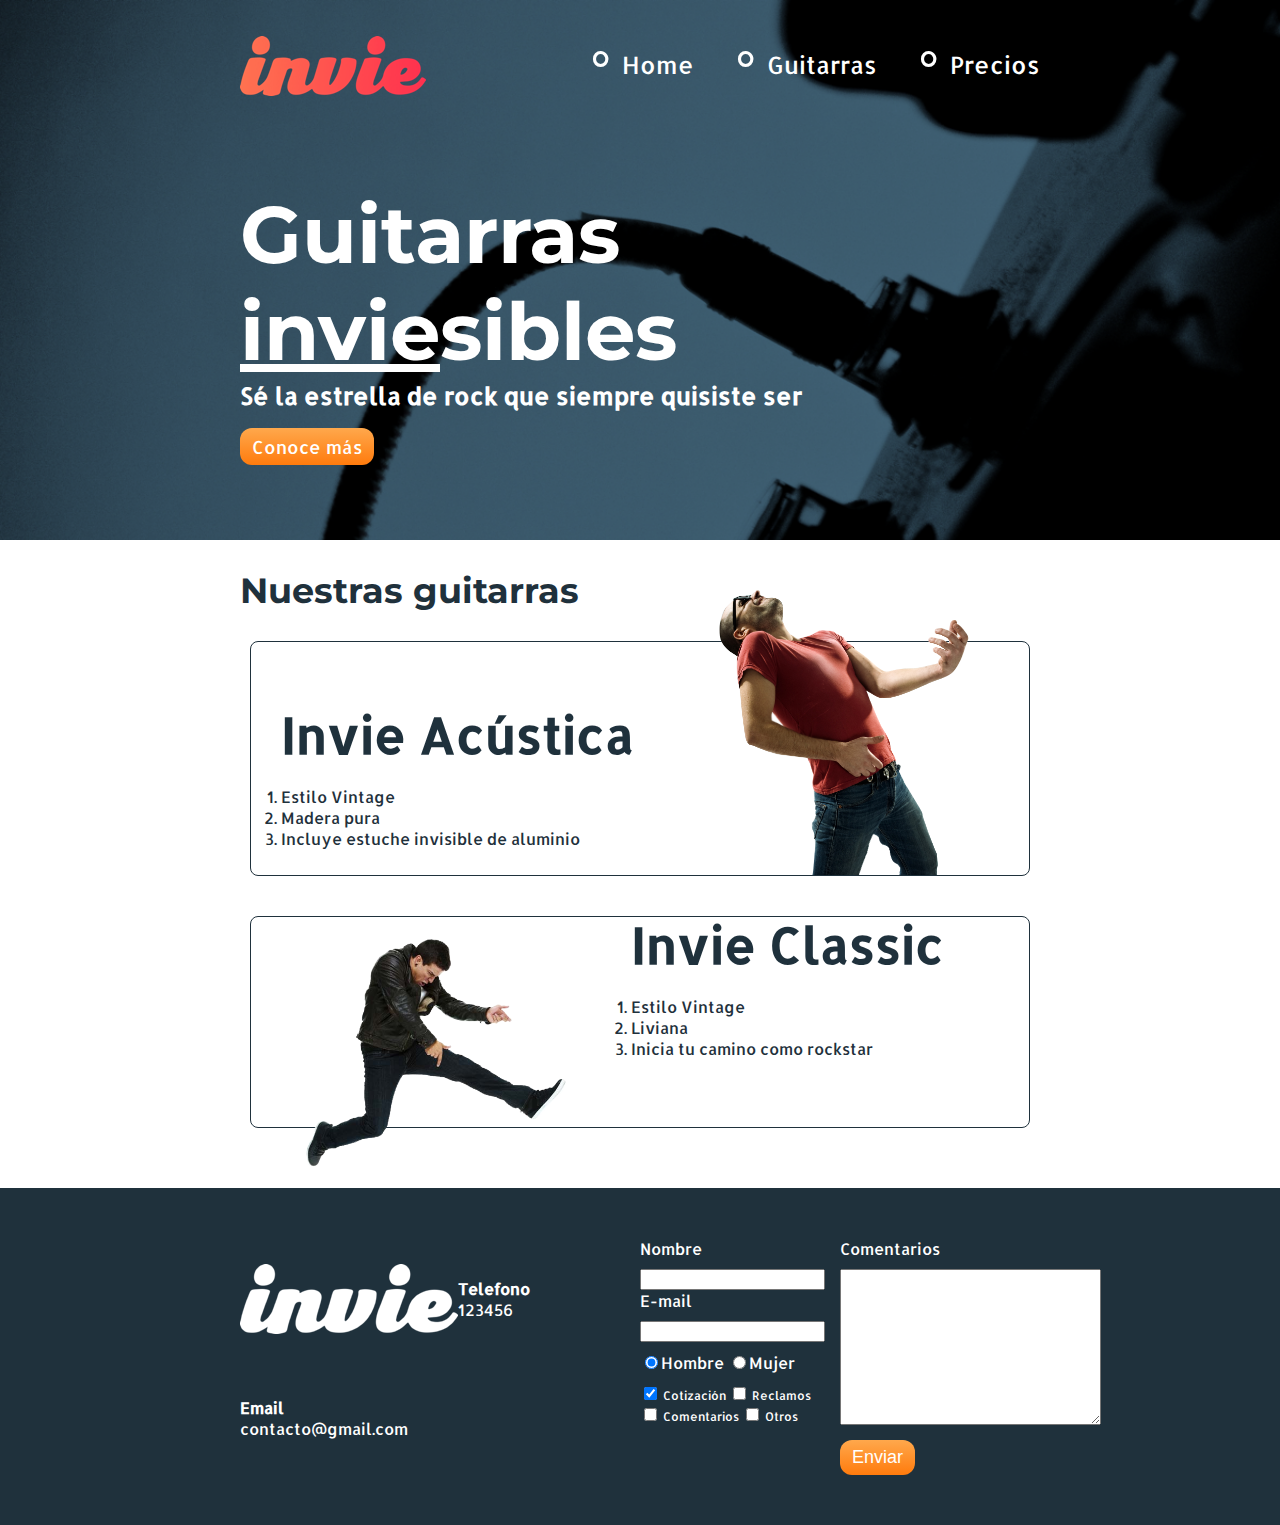
<file: index.html>
<!DOCTYPE html>
<html lang="es">
<head>
    <meta charset="UTF-8">
    <title>Invie - Tus mejores guitarras inviesibles !!!</title>
    <link rel="stylesheet" href="css/invie.css"><!--Referencia el estilo que esta en un archivo externo-->
    <link href="https://fonts.googleapis.com/css?family=Allerta|Montserrat" rel="stylesheet">
    <!--Agregar el estilo dentro de header->style
    <style>-->
    <!--body{-->
    <!--background: blue;-->
    <!--}-->
    <!--</style>-->
</head>
<body>
<!-- Agregar los estilos dentro del tag-->
<!--<header id="header" style="background: blue">-->
<section id="portada" class="portada background"><!-- portada-->
    <header id="header" class="header contenedor"><!-- header -->
        <figure class="logotipo"><!-- logotipo -->
            <img src="./images/invie.png" width="186" height="60" alt="Invie logotipo">
        </figure>
        <nav class="menu"><!--menu-->
            <ul><!--Unordered list-->
                <li>
                    <a href="index.html">Home</a>
                </li>
                <li>
                    <a href="#guitarras">Guitarras</a><!--Para invocar un id usamos #-->
                </li>
                <li>
                    <a href="./precios/precios.html">Precios</a>
                </li>
            </ul>
        </nav>
    </header>
    <div class="contenedor"><!-- Solo sirve para efectos visuales -->
        <h1 class="titulo">Guitarras <span>invie</span>sibles</h1><!--titulo-->
        <!--resumen-->
        <h3 class="tittle-a">
            Sé la estrella de rock que siempre quisiste ser
        </h3>
        <!--<button class="button">Conoce más</button>boton-->
        <a class="button" href="#guitarras">Conoce más</a><!--boton-->
    </div>
</section>
<section id="guitarras" class="guitarras contenedor"><!--Guitarras-->
    <h2>Nuestras guitarras</h2><!--titulo-->
    <!--guitarra 1-->
    <article class="guitarra">
        <img class="derecha" src="images/invie-acustica.png" alt="Guitarra Invie Acustica" width="350"/>
        <div class="contenedor-guitarra-a">
            <h3 class="tittle-b">Invie Acústica</h3>
            <ol><!--Ordered list-->
                <li>Estilo Vintage</li>
                <li>Madera pura</li>
                <li>Incluye estuche invisible de aluminio</li>
            </ol>
        </div>
    </article>
    <!--guitarra 2-->
    <article class="guitarra b">
        <img class="izquierda" src="images/invie-classic.png" alt="Guitarra Invie Classic" width="350"/>
        <div class="contenedor-guitarra-b">
            <h3 class="tittle-b">Invie Classic</h3>
            <ol><!--Ordered list-->
                <li>Estilo Vintage</li>
                <li>Liviana</li>
                <li>Inicia tu camino como rockstar</li>
            </ol>
        </div>
    </article>
</section>
<footer class="footer">
    <div class="contenedor">
        <div class="contacto">
            <img src="images/invie-white.png" alt="logotipo blanco"/>
            <a href="tel:+525539485358"><strong>Telefono</strong> <span>123456</span></a>
            <a href="mailto:efloresambrosio@gmail.com"><strong>Email</strong> <span>contacto@gmail.com</span></a>
        </div>
        <form class="formulario">
            <div class="col1">
                <label for="nombre">Nombre</label>
                <input id="nombre" type="text" required name="nombre"/>
                <!-- placeholder="Pon tu nombre" required value=valor por defecto-->
                <label for="email">E-mail</label>
                <input type="email" required id="email" name="email"/>
                <div class="sexo">
                    <label for="hombre">
                        <input id="hombre" checked type="radio" name="sexo" value="hombre">Hombre
                    </label>
                    <label for="mujer">
                        <input id="mujer" type="radio" name="sexo" value="mujer">Mujer
                    </label>
                </div>
                <div class="intereses">
                    <label for="cotizacion">
                        <input type="checkbox" checked id="cotizacion" name="intereses" value="cotizacion"> Cotización
                    </label>
                    <label for="reclamos">
                        <input type="checkbox" id="reclamos" name="intereses" value="reclamos"> Reclamos
                    </label>
                    <label for="comentarios">
                        <input type="checkbox" id="comentarios" name="intereses" value="comentarios"> Comentarios
                    </label>
                    <label for="otros">
                        <input type="checkbox" id="otros" name="intereses" value="otros"> Otros
                    </label>
                </div>
            </div>
            <div class="col2">
                <label for="comentario">Comentarios</label>
                <textarea name="comentario" id="comentario" cols="30" rows="10"></textarea>
                <input class="button" type="submit" value="Enviar"/><!-- El atributo enviar no es necesario  en un tipo submit-->
            </div>


        </form>
    </div>
</footer>
</body>
</html>
</file>
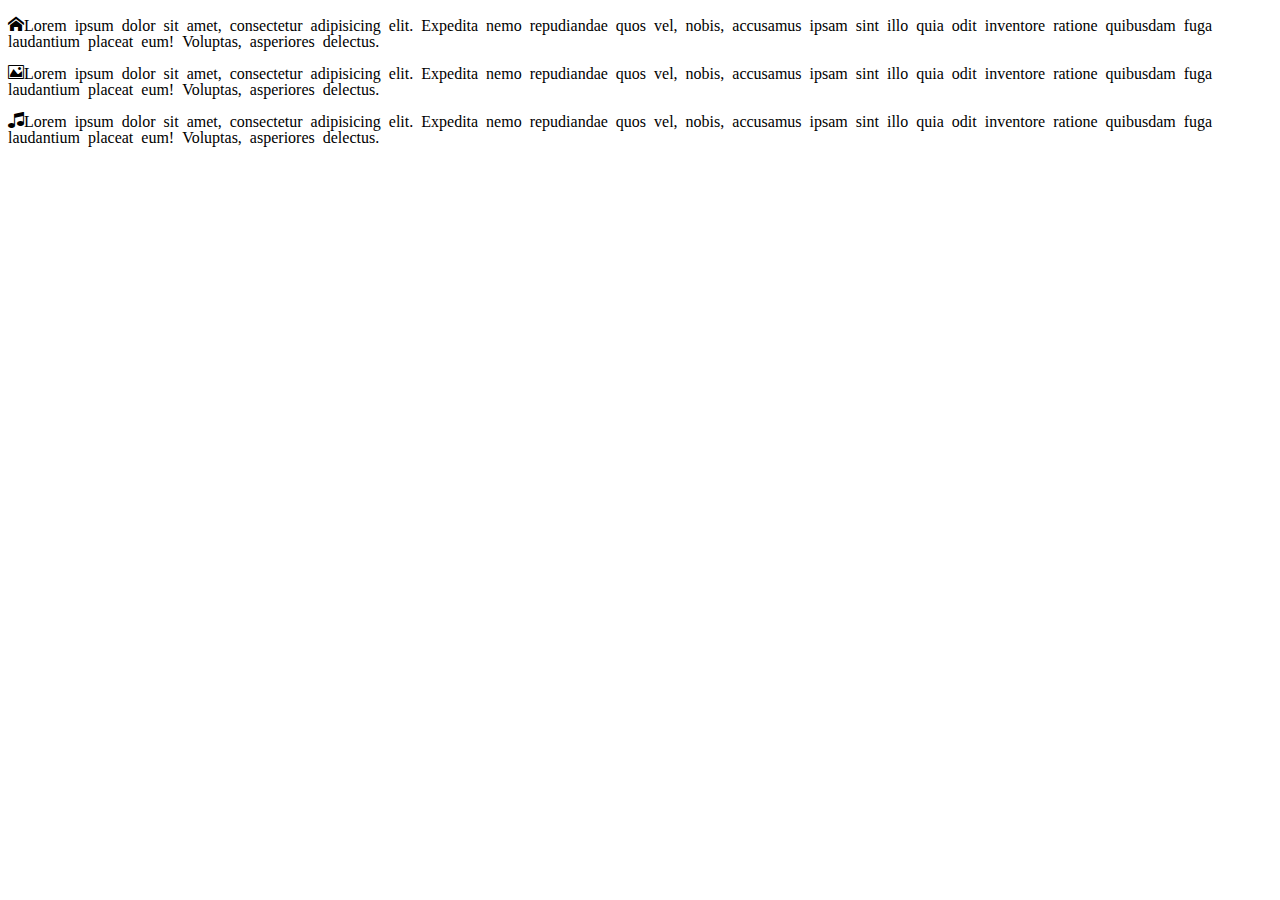
<file: icon-fonts/index.html>
<!DOCTYPE html>
<html lang="en">
<head>
  <meta charset="UTF-8">
  <title>Icon Fonts</title>
  <link rel="stylesheet" href="css/icons.css"/>
</head>
<body>
  <p class="icon-home">Lorem ipsum dolor sit amet, consectetur adipisicing elit. Expedita nemo repudiandae quos vel, nobis, accusamus ipsam sint illo quia odit inventore ratione quibusdam fuga laudantium placeat eum! Voluptas, asperiores delectus.</p>
  <p class="icon-image">Lorem ipsum dolor sit amet, consectetur adipisicing elit. Expedita nemo repudiandae quos vel, nobis, accusamus ipsam sint illo quia odit inventore ratione quibusdam fuga laudantium placeat eum! Voluptas, asperiores delectus.</p>
  <p class="icon-music">Lorem ipsum dolor sit amet, consectetur adipisicing elit. Expedita nemo repudiandae quos vel, nobis, accusamus ipsam sint illo quia odit inventore ratione quibusdam fuga laudantium placeat eum! Voluptas, asperiores delectus.</p>
</body>
</html>
</file>
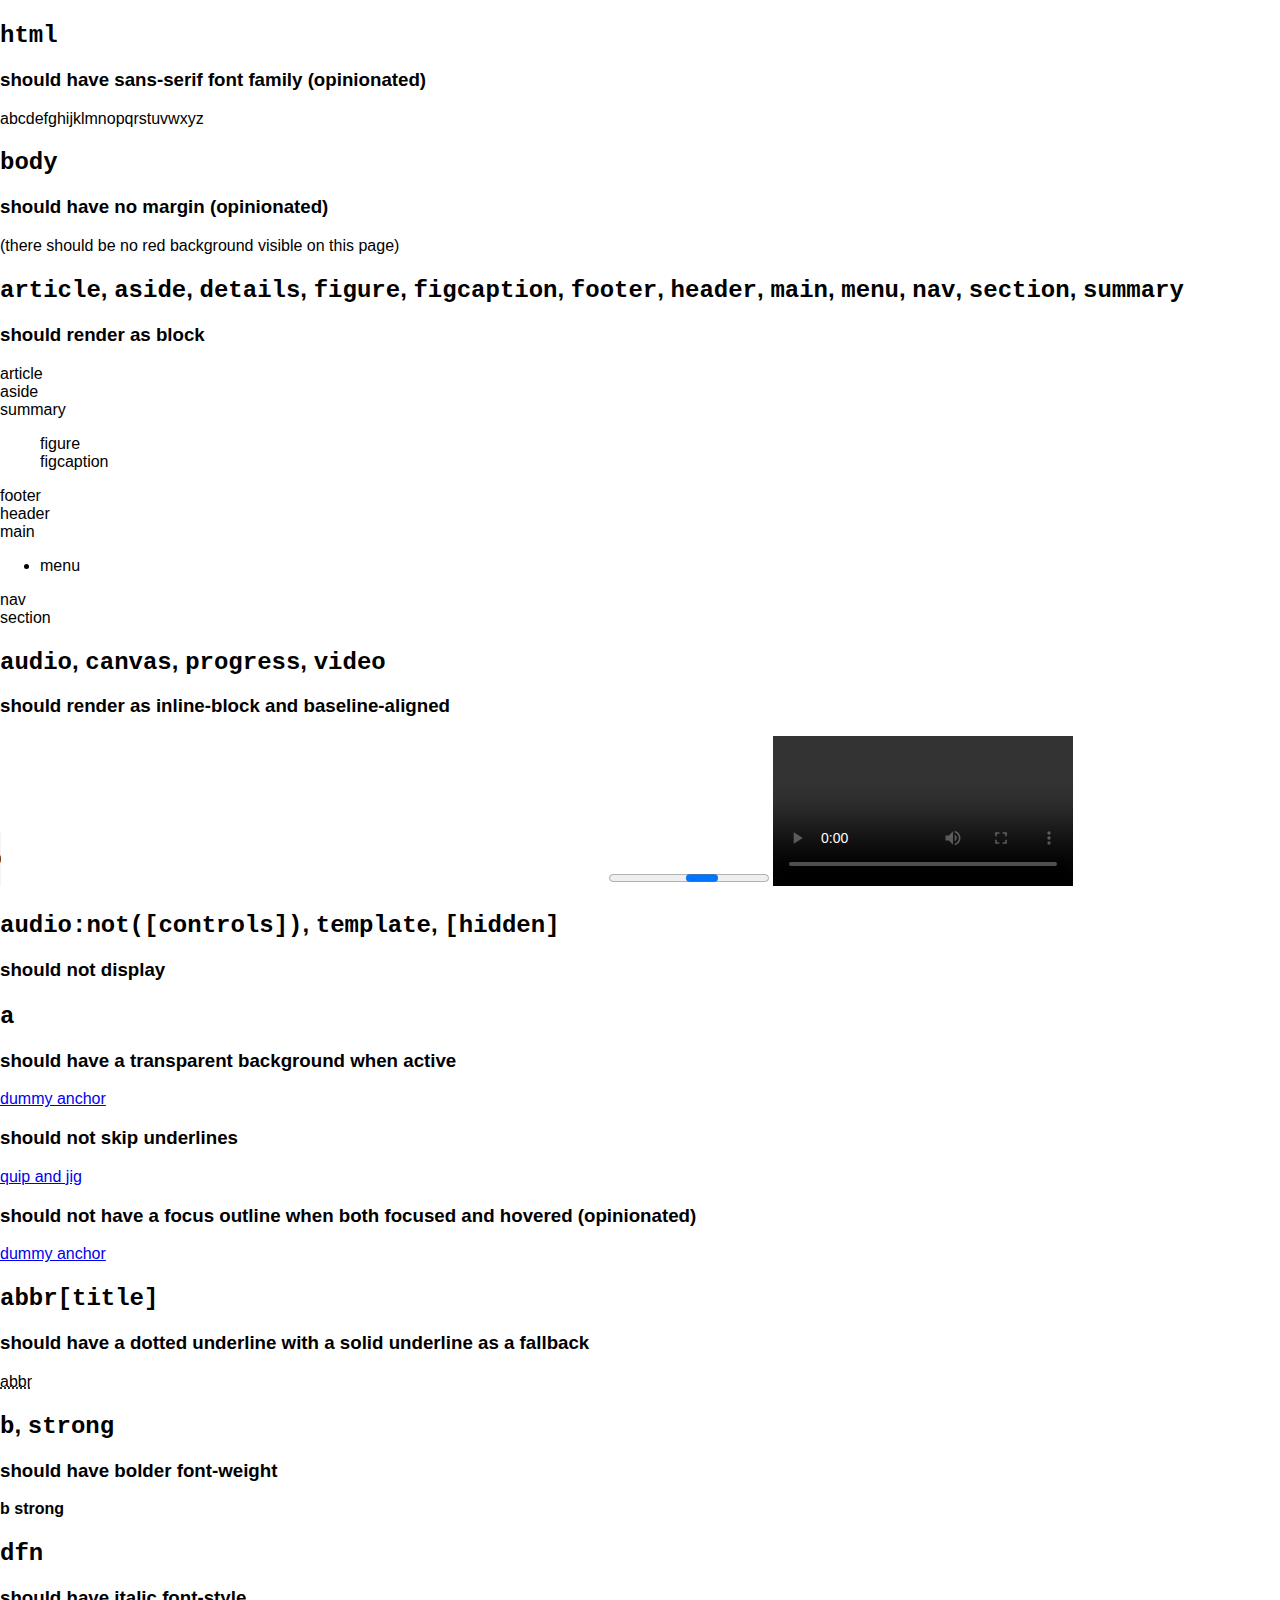
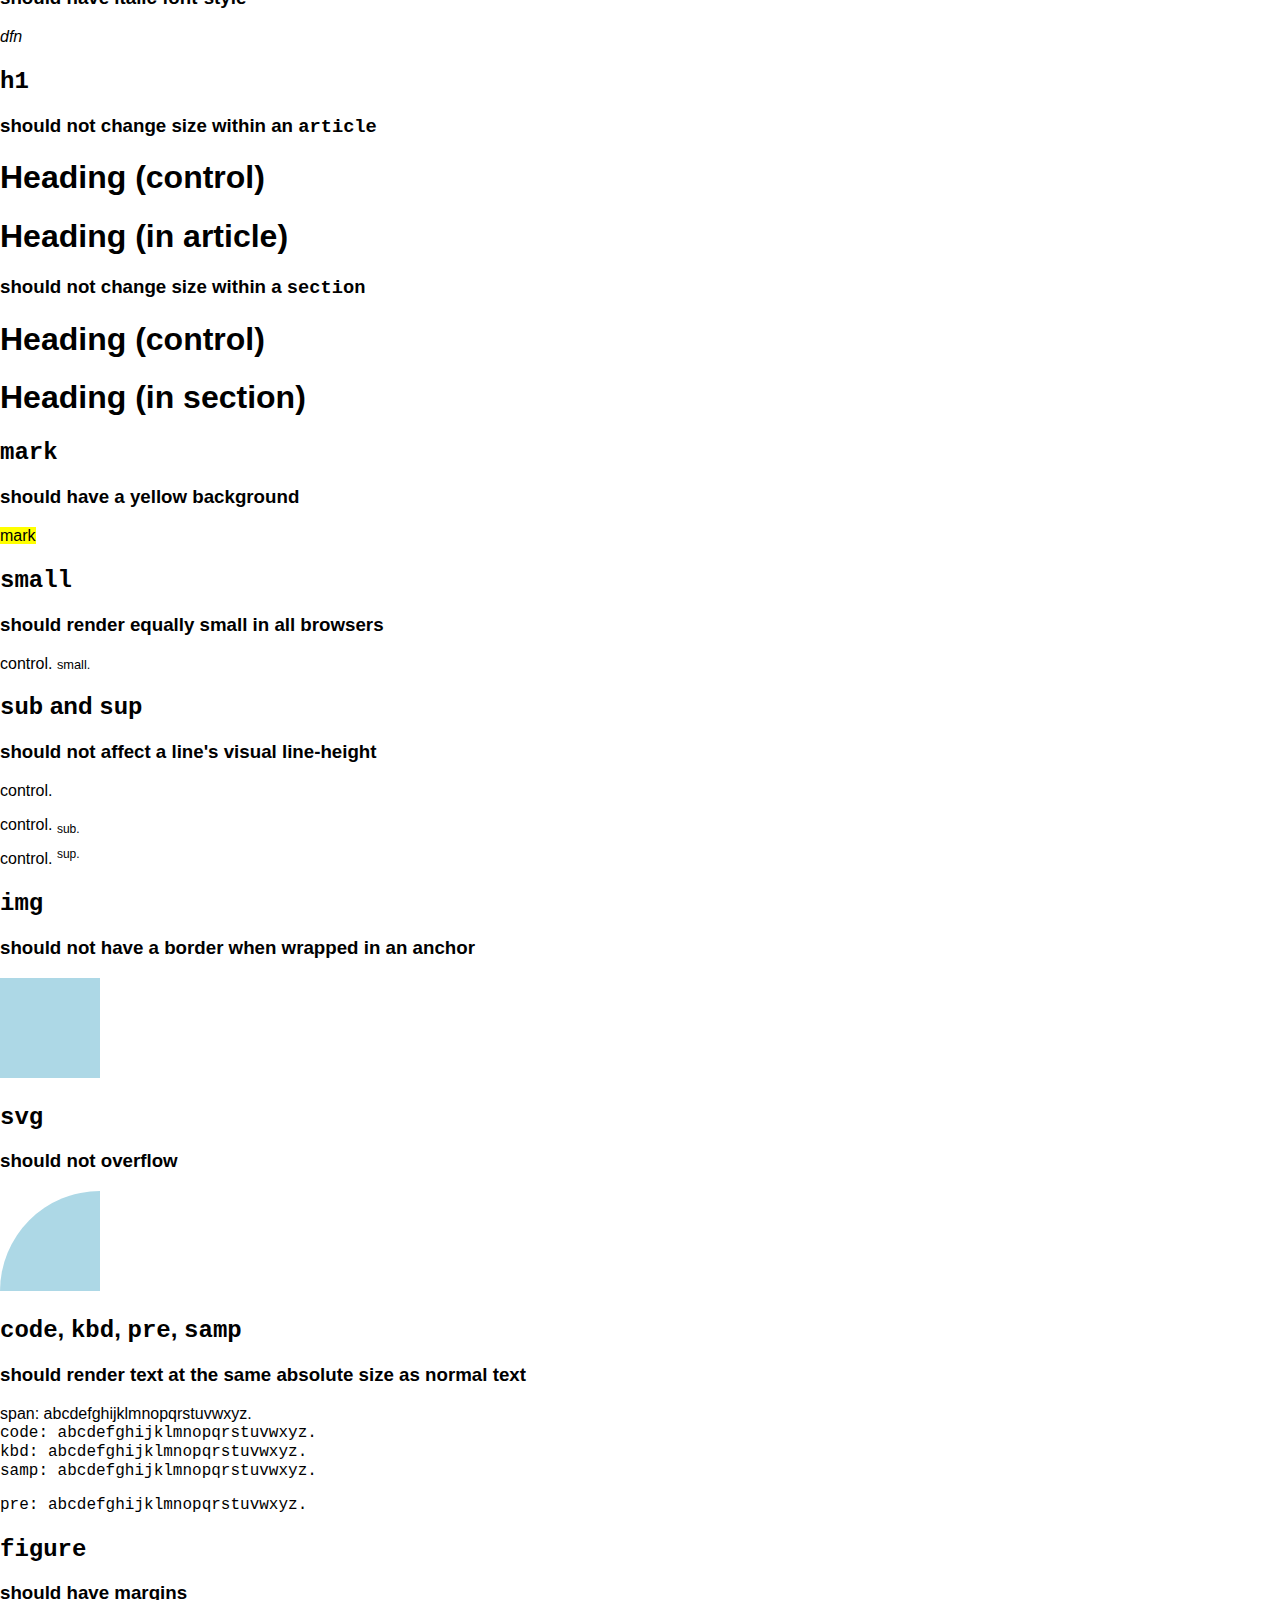
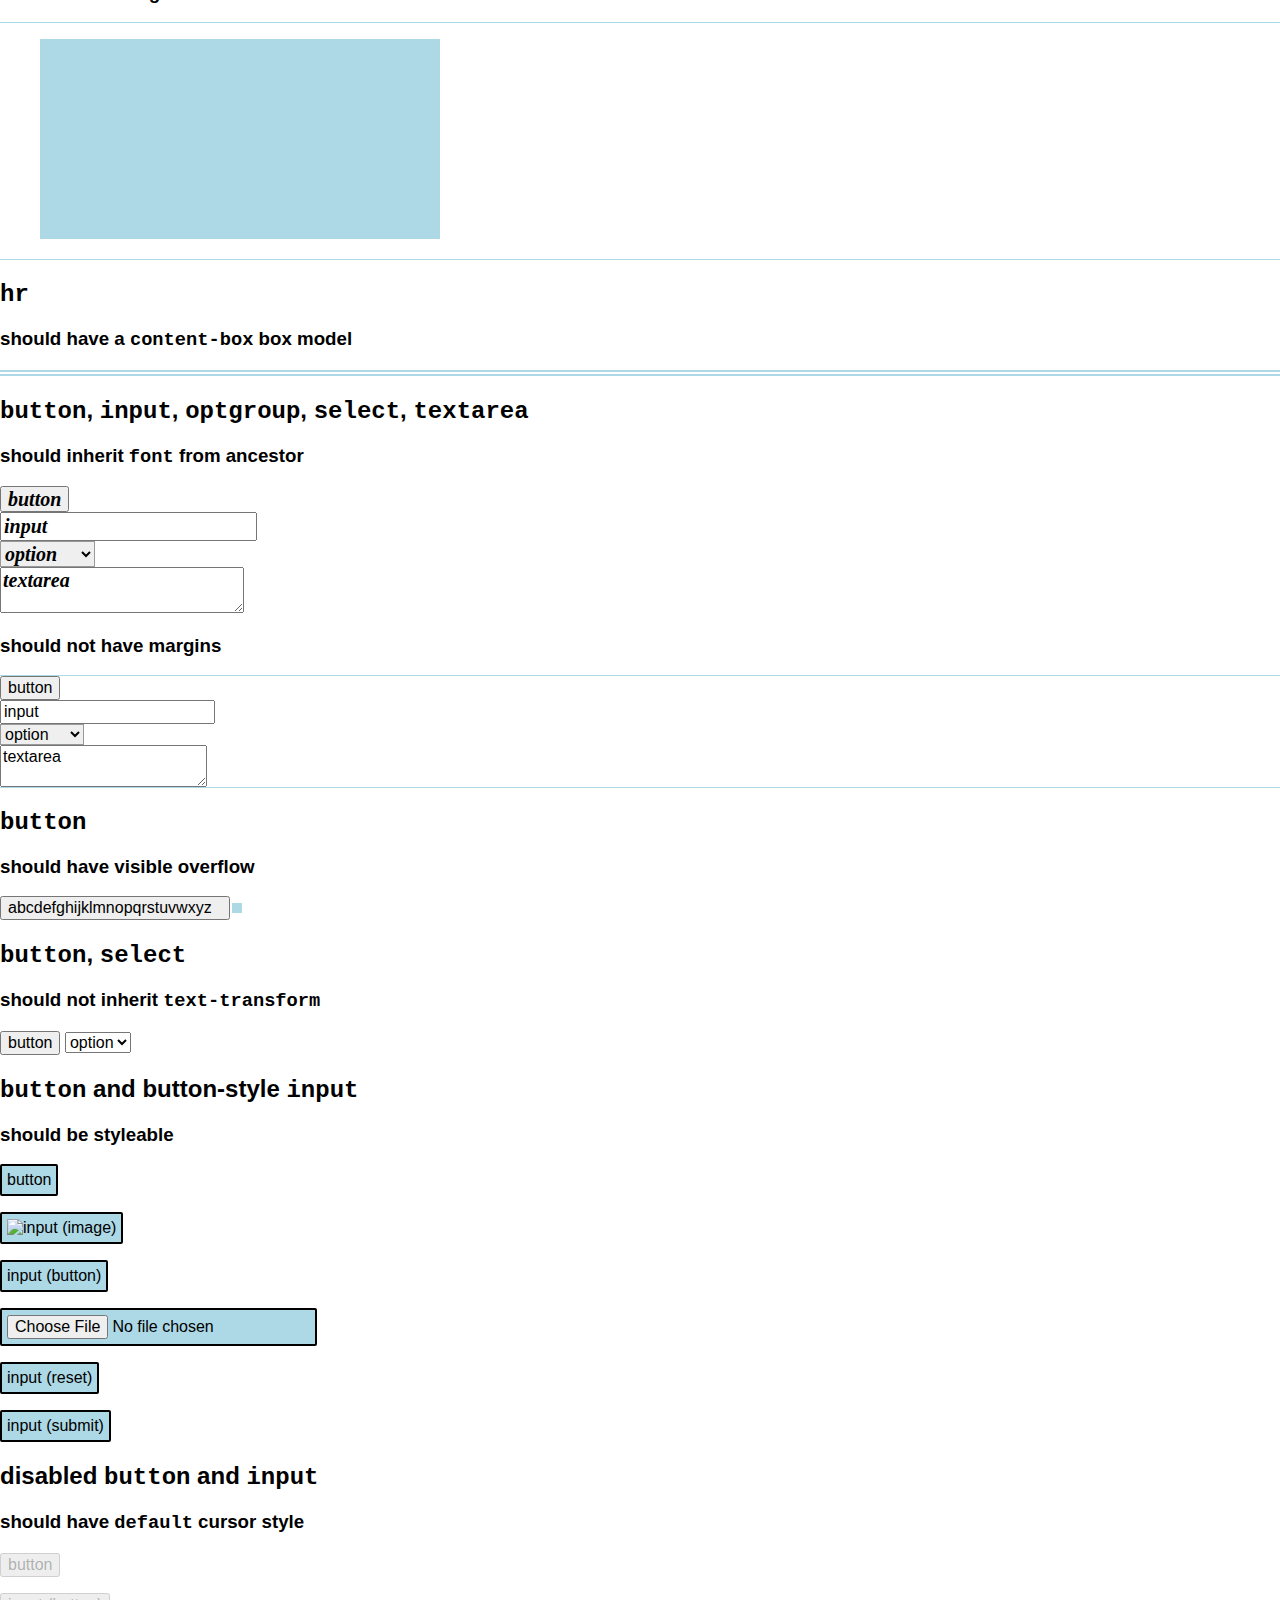
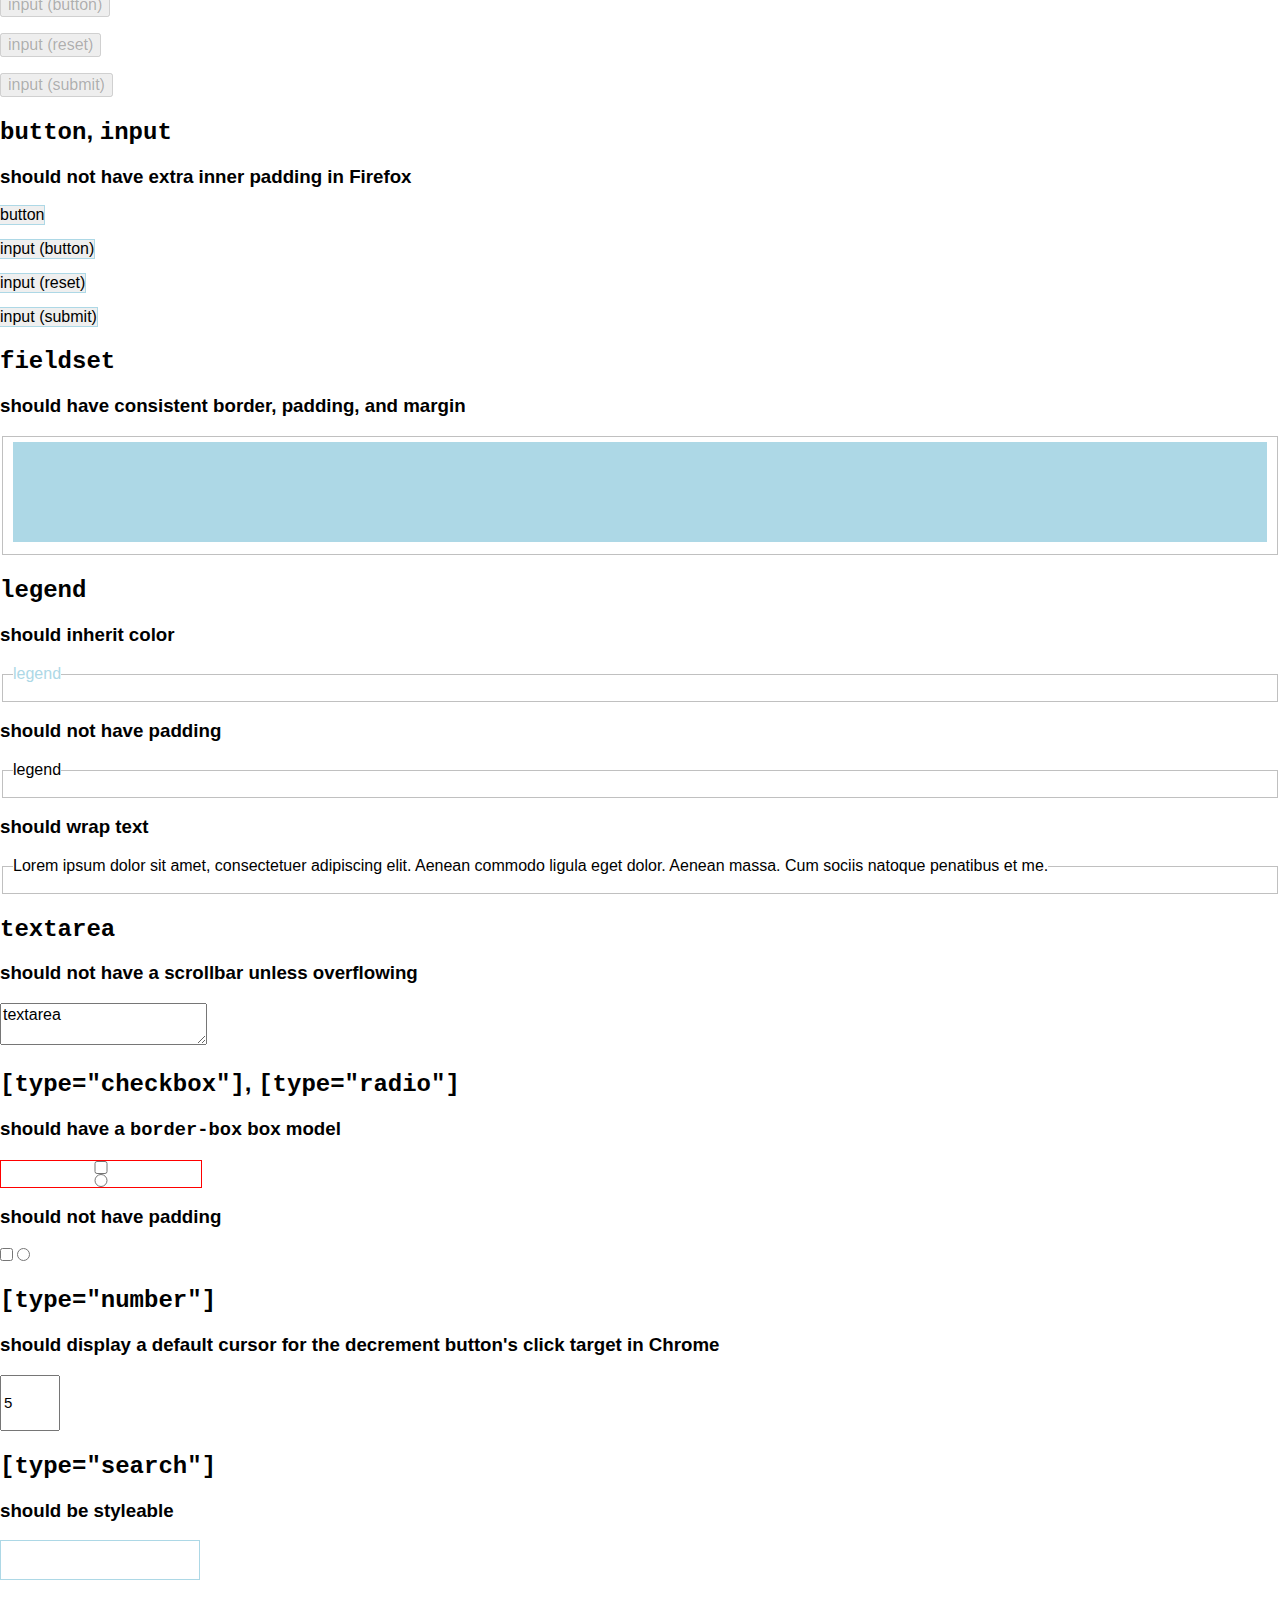
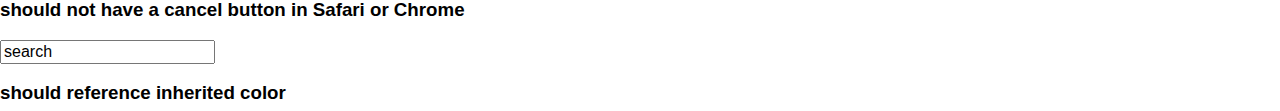
<file: normalize-reset/index.html>
<!DOCTYPE html>
<html lang="en">
<head>
  <meta charset="UTF-8">
  <title>Reset y Normalize</title>
  <link rel="stylesheet" href="css/normalize.css"/>

</head>
<body>
  <div class="Test">


    <h2 class="Test-describe"><code>html</code></h2>
    <h3 class="Test-it">should have sans-serif font family (opinionated)</h3>
    <div class="Test-run">
      abcdefghijklmnopqrstuvwxyz
    </div>

    <h2 class="Test-describe"><code>body</code></h2>
    <h3 class="Test-it">should have no margin (opinionated)</h3>
    <div class="Test-run">
      (there should be no red background visible on this page)
    </div>

    <h2 class="Test-describe">
      <code>article</code>, <code>aside</code>, <code>details</code>,
      <code>figure</code>, <code>figcaption</code>, <code>footer</code>,
      <code>header</code>, <code>main</code>,
      <code>menu</code>, <code>nav</code>, <code>section</code>,
      <code>summary</code>
    </h2>
    <h3 class="Test-it">should render as block</h3>
    <div class="Test-run Test-run--highlightEl">
      <article>article</article>
      <aside>aside</aside>
      <details>
        <summary>summary</summary>
        details
      </details>
      <figure>
        figure
        <figcaption>figcaption</figcaption>
      </figure>
      <footer>footer</footer>
      <header>header</header>
      <main>main</main>
      <menu><li>menu</li></menu>
      <nav>nav</nav>
      <section>section</section>
    </div>

    <h2 class="Test-describe"><code>audio</code>, <code>canvas</code>, <code>progress</code>, <code>video</code></h2>
    <h3 class="Test-it">should render as inline-block and baseline-aligned</h3>
    <div class="Test-run Test-run--highlightEl">
      <audio controls>audio</audio>
      <canvas>canvas</canvas>
      <progress>progress</progress>
      <video controls>video</video>
    </div>

    <h2 class="Test-describe"><code>audio:not([controls])</code>, <code>template</code>, <code>[hidden]</code></h2>
    <h3 class="Test-it">should not display</h3>
    <div class="Test-run Test-run--highlightEl">
      <audio>audio</audio>
      <template>
        <h1>{{title}}</h1>
        <content></content>
      </template>
      <p hidden>This should be hidden</p>
    </div>

    <h2 class="Test-describe"><code>a</code></h2>
    <h3 class="Test-it">should have a transparent background when active</h3>
    <div class="Test-run">
      <a href="#non">dummy anchor</a>
    </div>
    <h3 class="Test-it">should not skip underlines</h3>
    <div class="Test-run">
      <a href="#non">quip and jig</a>
    </div>
    <h3 class="Test-it">should not have a focus outline when both focused and hovered (opinionated)</h3>
    <div class="Test-run">
      <a href="#non">dummy anchor</a>
    </div>

    <h2 class="Test-describe"><code>abbr[title]</code></h2>
    <h3 class="Test-it">should have a dotted underline with a solid underline as a fallback</h3>
    <div class="Test-run">
      <abbr title="abbreviation">abbr</abbr>
    </div>

    <h2 class="Test-describe"><code>b</code>, <code>strong</code></h2>
    <h3 class="Test-it">should have bolder font-weight</h3>
    <div class="Test-run">
      <b>b</b>
      <strong>strong</strong>
    </div>

    <h2 class="Test-describe"><code>dfn</code></h2>
    <h3 class="Test-it">should have italic font-style</h3>
    <div class="Test-run">
      <dfn>dfn</dfn>
    </div>

    <h2 class="Test-describe"><code>h1</code></h2>
    <h3 class="Test-it">should not change size within an <code>article</code></h3>
    <div class="Test-run">
      <h1>Heading (control)</h1>
      <article>
        <h1>Heading (in article)</h1>
      </article>
    </div>
    <h3 class="Test-it">should not change size within a <code>section</code></h3>
    <div class="Test-run">
      <h1>Heading (control)</h1>
      <section>
        <h1>Heading (in section)</h1>
      </section>
    </div>

    <h2 class="Test-describe"><code>mark</code></h2>
    <h3 class="Test-it">should have a yellow background</h3>
    <div class="Test-run">
      <mark>mark</mark>
    </div>

    <h2 class="Test-describe"><code>small</code></h2>
    <h3 class="Test-it">should render equally small in all browsers</h3>
    <div class="Test-run">
      control. <small>small.</small>
    </div>

    <h2 class="Test-describe"><code>sub</code> and <code>sup</code></h2>
    <h3 class="Test-it">should not affect a line's visual line-height</h3>
    <div class="Test-run Test-run--highlightEl">
      <p>control.</p>
      <p>control. <sub>sub.</sub></p>
      <p>control. <sup>sup.</sup></p>
    </div>

    <h2 class="Test-describe"><code>img</code></h2>
    <h3 class="Test-it">should not have a border when wrapped in an anchor</h3>
    <div class="Test-run">
      <a href="#non">
        <!-- scaled-up 1px image -->
        <img style="background-color:#ADD8E6" src="[data-uri]" width="100" height="100">
      </a>
    </div>

    <h2 class="Test-describe"><code>svg</code></h2>
    <h3 class="Test-it">should not overflow</h3>
    <div class="Test-run Test-run--highlightEl">
      <svg width="100px" height="100px">
        <circle cx="100" cy="100" r="100" fill="#ADD8E6" />
      </svg>
    </div>

    <h2 class="Test-describe"><code>code</code>, <code>kbd</code>, <code>pre</code>, <code>samp</code></h2>
    <h3 class="Test-it">should render text at the same absolute size as normal text</h3>
    <div class="Test-run">
      <span>span: abcdefghijklmnopqrstuvwxyz.</span><br>
      <code>code: abcdefghijklmnopqrstuvwxyz.</code><br>
      <kbd>kbd: abcdefghijklmnopqrstuvwxyz.</kbd><br>
      <samp>samp: abcdefghijklmnopqrstuvwxyz.</samp>
      <pre>pre: abcdefghijklmnopqrstuvwxyz.</pre>
    </div>

    <h2 class="Test-describe"><code>figure</code></h2>
    <h3 class="Test-it">should have margins</h3>
    <div class="Test-run" style="outline:1px solid #ADD8E6; overflow:hidden;">
      <figure>
        <img style="background-color:#ADD8E6" src="[data-uri]" width="400" height="200">
      </figure>
    </div>

    <h2 class="Test-describe"><code>hr</code></h2>
    <h3 class="Test-it">should have a <code>content-box</code> box model</h3>
    <div class="Test-run" style="">
      <hr style="height:2px; border:solid #ADD8E6; border-width:2px 0;">
    </div>

    <h2 class="Test-describe"><code>button</code>, <code>input</code>, <code>optgroup</code>, <code>select</code>, <code>textarea</code></h2>
    <h3 class="Test-it">should inherit <code>font</code> from ancestor</h3>
    <div class="Test-run" style="font:bold italic 20px/1 serif;">
      <button>button</button><br>
      <input value="input"><br>
      <select style="border:1px solid #999;">
        <optgroup label="optgroup">
          <option>option</option>
        </optgroup>
        <option>option</option>
      </select><br>
      <textarea>textarea</textarea>
    </div>
    <h3 class="Test-it">should not have margins</h3>
    <div class="Test-run" id="form-collection-margins">
      <style>
        #form-collection-margins {
          outline: 1px solid #ADD8E6;
          overflow: hidden;
        }

        #form-collection-margins button,
        #form-collection-margins input,
        #form-collection-margins select,
        #form-collection-margins textarea {
          display: block;
        }
      </style>
      <button>button</button>
      <input value="input">
      <select style="border:1px solid #999;">
        <optgroup label="optgroup">
          <option>option</option>
        </optgroup>
        <option>option</option>
      </select>
      <textarea>textarea</textarea>
    </div>

    <h2 class="Test-describe"><code>button</code></h2>
    <h3 class="Test-it">should have visible overflow</h3>
    <div class="Test-run" id="button-overflow">
      <style>
        #button-overflow button:after {
          content: "";
          background: #ADD8E6;
          display: inline-block;
          height: 10px;
          position:relative;
          right: -20px;
          width: 10px;
        }
      </style>
      <button>abcdefghijklmnopqrstuvwxyz</button>
    </div>

    <h2 class="Test-describe"><code>button</code>, <code>select</code></h2>
    <h3 class="Test-it">should not inherit <code>text-transform</code></h3>
    <div class="Test-run" style="text-transform:uppercase">
      <button>button</button>
      <select><option>option</option></select>
    </div>

    <h2 class="Test-describe"><code>button</code> and button-style <code>input</code></h2>
    <h3 class="Test-it">should be styleable</h3>
    <div class="Test-run" id="button-like-style">
      <style>
        #button-like-style button,
        #button-like-style input {
          background: #ADD8E6;
          border: 2px solid black;
          border-radius: 2px;
          padding: 5px;
        }
      </style>
      <p><button>button</button></p>
      <p><input type="image" src="//placehold.it/90x24" alt="input (image)"></p>
      <p><input type="button" value="input (button)"></p>
      <p><input type="file" value="input (file)"></p>
      <p><input type="reset" value="input (reset)"></p>
      <p><input type="submit" value="input (submit)"></p>
    </div>

    <h2 class="Test-describe">disabled <code>button</code> and <code>input</code></h2>
    <h3 class="Test-it">should have <code>default</code> cursor style</h3>
    <div class="Test-run">
      <p><button disabled>button</button></p>
      <p><input disabled type="button" value="input (button)"></p>
      <p><input disabled type="reset" value="input (reset)"></p>
      <p><input disabled type="submit" value="input (submit)"></p>
    </div>

    <h2 class="Test-describe"><code>button</code>, <code>input</code></h2>
    <h3 class="Test-it">should not have extra inner padding in Firefox</h3>
    <div class="Test-run" id="button-input-padding">
      <style>
        #button-input-padding button,
        #button-input-padding input {
          border: 0;
          padding: 0;
          outline: 1px solid #ADD8E6;
        }
      </style>
      <p><button>button</button></p>
      <p><input type="button" value="input (button)"></p>
      <p><input type="reset" value="input (reset)"></p>
      <p><input type="submit" value="input (submit)"></p>
    </div>

    <h2 class="Test-describe"><code>fieldset</code></h2>
    <h3 class="Test-it">should have consistent border, padding, and margin</h3>
    <div class="Test-run">
      <fieldset>
        <div style="width:100%; height:100px; background:#ADD8E6;"></div>
      </fieldset>
    </div>

    <h2 class="Test-describe"><code>legend</code></h2>
    <h3 class="Test-it">should inherit color</h3>
    <div class="Test-run" style="color:#ADD8E6;">
      <fieldset>
        <legend>legend</legend>
      </fieldset>
    </div>
    <h3 class="Test-it">should not have padding</h3>
    <div class="Test-run">
      <fieldset>
        <legend>legend</legend>
      </fieldset>
    </div>
    <h3 class="Test-it">should wrap text</h3>
    <div class="Test-run">
      <fieldset>
        <legend>Lorem ipsum dolor sit amet, consectetuer adipiscing elit. Aenean commodo ligula eget dolor. Aenean massa. Cum sociis natoque penatibus et me.</legend>
      </fieldset>
    </div>

    <h2 class="Test-describe"><code>textarea</code></h2>
    <h3 class="Test-it">should not have a scrollbar unless overflowing</h3>
    <div class="Test-run">
      <textarea>textarea</textarea>
    </div>

    <h2 class="Test-describe"><code>[type="checkbox"]</code>, <code>[type="radio"]</code></h2>
    <h3 class="Test-it">should have a <code>border-box</code> box model</h3>
    <div class="Test-run Test-run--highlightEl" id="radio-box-model">
      <style>
        #radio-box-model {
          width: 200px;
          border: 1px solid red;
        }

        #radio-box-model input {
          width: 100%;
          border: 5px solid #ADD8E6;
          display: block;
          position: relative;
        }
      </style>
      <input type="checkbox">
      <input type="radio" name="rad">
    </div>
    <h3 class="Test-it">should not have padding</h3>
    <div class="Test-run Test-run--highlightEl">
      <input type="checkbox">
      <input type="radio" name="rad">
    </div>

    <h2 class="Test-describe"><code>[type="number"]</code></h2>
    <h3 class="Test-it">should display a default cursor for the decrement button's click target in Chrome</h3>
    <div class="Test-run">
      <input style="height:50px; font-size:15px;" type="number" id="in" min="0" max="10" value="5">
    </div>

    <h2 class="Test-describe"><code>[type="search"]</code></h2>
    <h3 class="Test-it">should be styleable</h3>
    <div class="Test-run">
      <input type="search" style="border:1px solid #ADD8E6; padding:10px; width:200px;">
    </div>
    <h3 class="Test-it">should not have a cancel button in Safari or Chrome</h3>
    <div class="Test-run">
      <input type="search" value="search">
    </div>
    <h3 class="Test-it">should reference inherited color</h3>
    <div class="Test-run">
      <input type="text" placeholder="Text goes here" style="background-color: black; color: orange;">
    </div>

  </div>
</body>
</html>
</file>
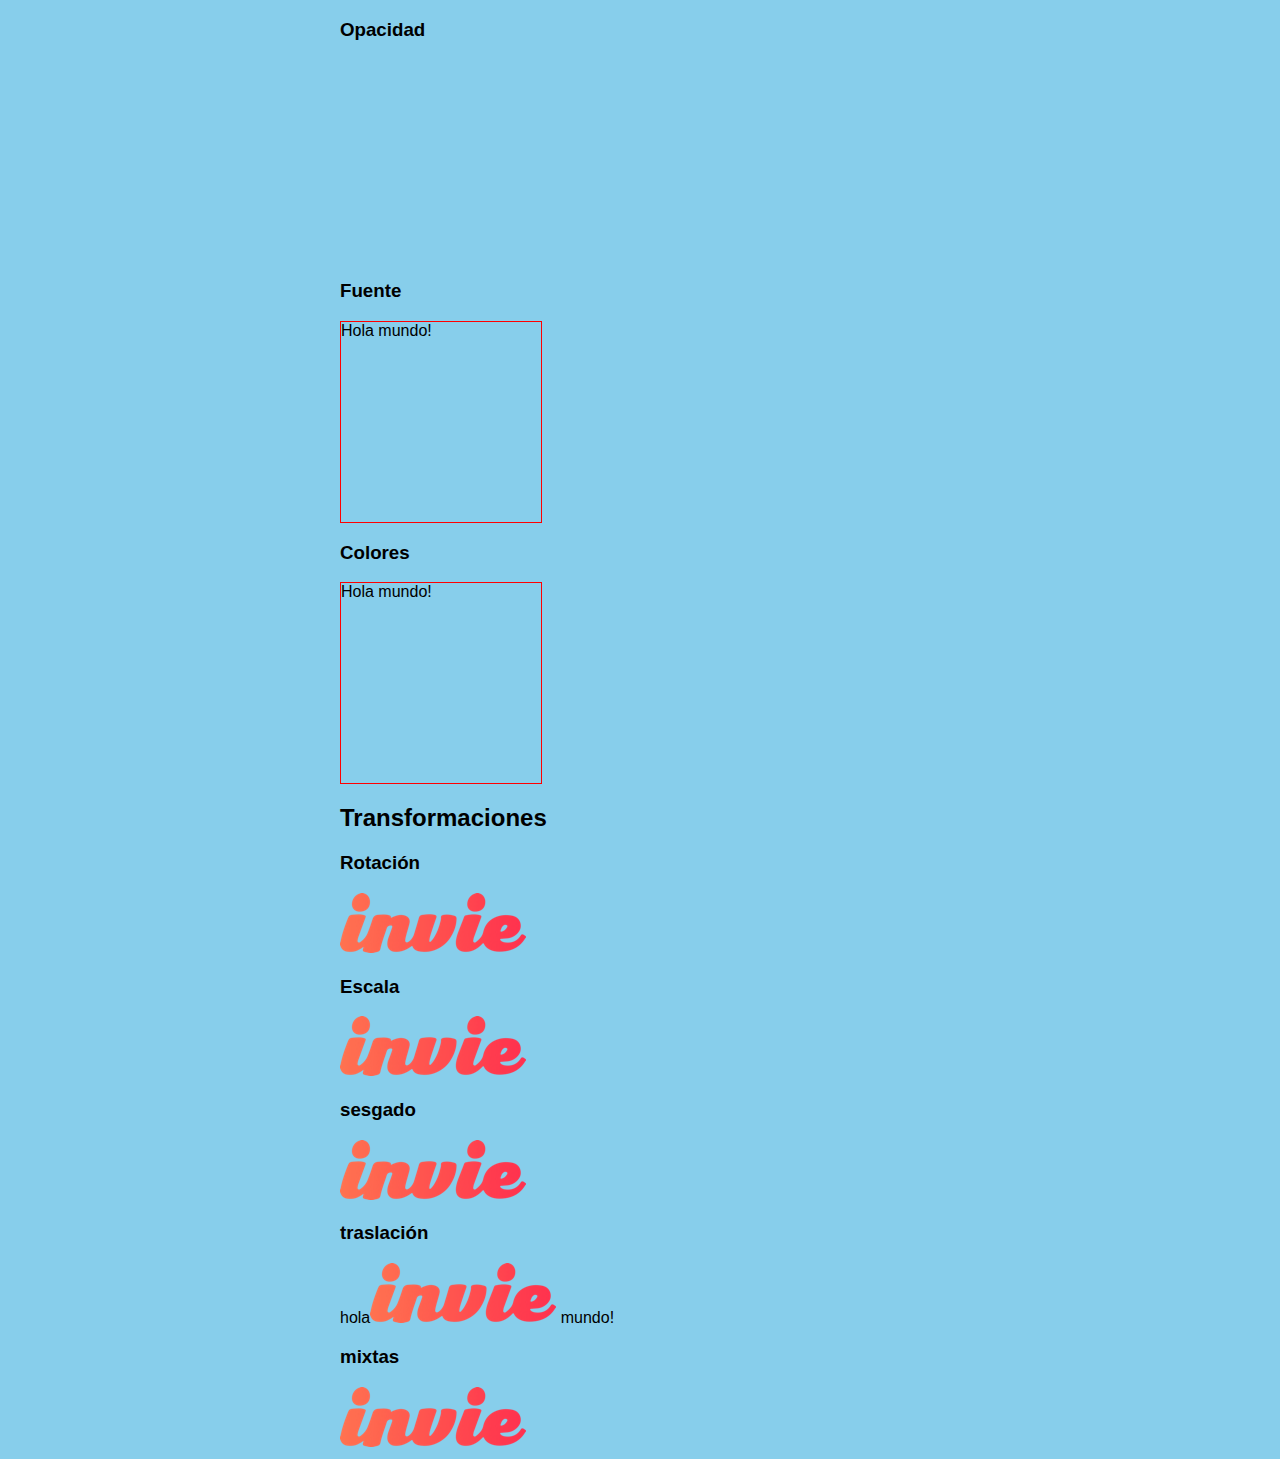
<file: transiciones-transformaciones/index.html>
<!DOCTYPE html>
<html lang="en">
<head>
  <meta charset="UTF-8">
  <title>Transiciones</title>
  <link rel="stylesheet" href="css/transitions.css"/>
</head>
<body>
  <div class="contenedor">
    <h3>Opacidad</h3>
    <div class="transicion caja opacity">Hola mundo!</div>

    <h3>Fuente</h3>
    <div class="transicion caja fuente">Hola mundo!</div>

    <h3>Colores</h3>
    <div class="transicion caja colores">Hola mundo!</div>

    <h2>Transformaciones</h2>

    <h3>Rotación</h3>
    <img class="transicion rotacion" src="images/invie.png" width="186" height="60"/>

    <h3>Escala</h3>
    <img class="transicion escala" src="images/invie.png" width="186" height="60"/>

    <h3>sesgado</h3>
    <img class="transicion sesgado" src="images/invie.png" width="186" height="60"/>
    <h3>traslación</h3>

    <span>hola</span><img class="transicion traslacion" src="images/invie.png" width="186" height="60"/> <span>mundo!</span>
    <h3>mixtas</h3>
    <img class="transicion mixtas" src="images/invie.png" width="186" height="60"/>
  </div>
</body>
</html>
</file>
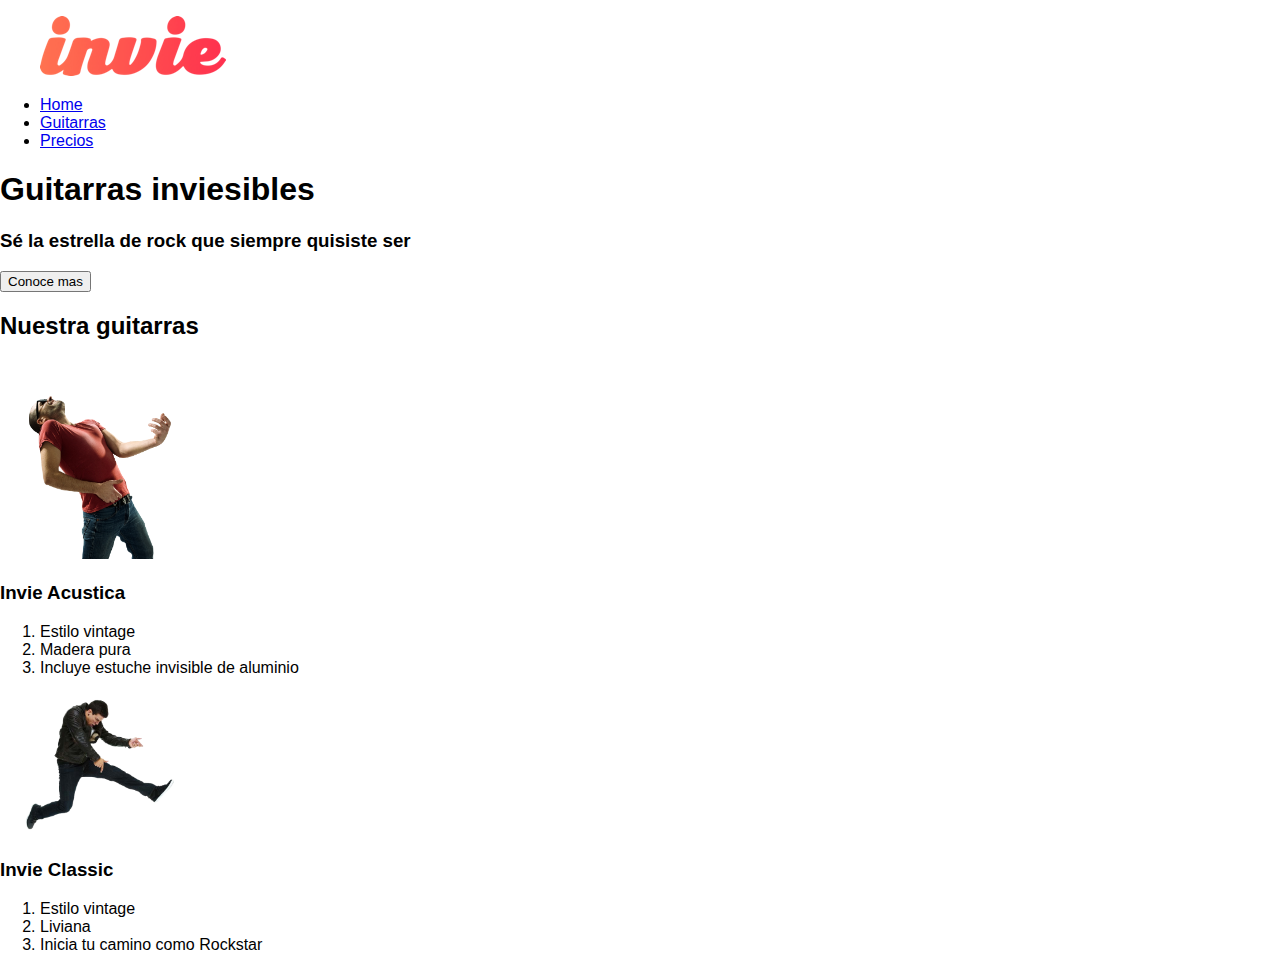
<file: index-6.html>
<!DOCTYPE html>
<html>
  <head>
    <title>Invie - tus mejores guitarras!!</title>
    <meta charset="utf-8"/>
    <link rel="stylesheet" href="css/invie.css"/>
  </head>
  <body>
    <header id="header"> <!-- header -->
      <figure> <!-- logotipo -->
        <img src="images/invie.png" width="186" height="60" alt="Invie logotipo"/>
      </figure>
      <nav> <!-- menu -->
        <ul>
          <li>
            <a href="index.html">Home</a>
          </li>
          <li>
            <a href="#guitarras">Guitarras</a>
          </li>
          <li>
            <a href="precios.html">Precios</a>
          </li>
        </ul>
      </nav>
    </header>
    <section id="portada"> <!-- portada -->
      <h1>Guitarras inviesibles</h1><!-- titulo -->
      <h3>Sé la estrella de rock que siempre quisiste ser</h3><!-- resumen -->
      <button>Conoce mas</button><!-- boton -->
    </section>
    <section id="guitarras"> <!-- guitarras -->
      <h2>Nuestra guitarras</h2><!-- titulo -->
      <article> <!-- guitarra 1 -->
        <img src="images/invie-acustica.png" alt="Guitarra Invie Acustica" width="200"/>
        <h3>Invie Acustica</h3>
        <ol>
          <li>Estilo vintage</li>
          <li>Madera pura</li>
          <li>Incluye estuche invisible de aluminio</li>
        </ol>
      </article>
      <article> <!-- guitarra 2 -->
        <img src="images/invie-classic.png" alt="Guitarra Invie Classic" width="200"/>
        <h3>Invie Classic</h3>
        <ol>
          <li>Estilo vintage</li>
          <li>Liviana</li>
          <li>Inicia tu camino como Rockstar</li>
        </ol>
      </article>
    </section>
  </body>
</html>
</file>
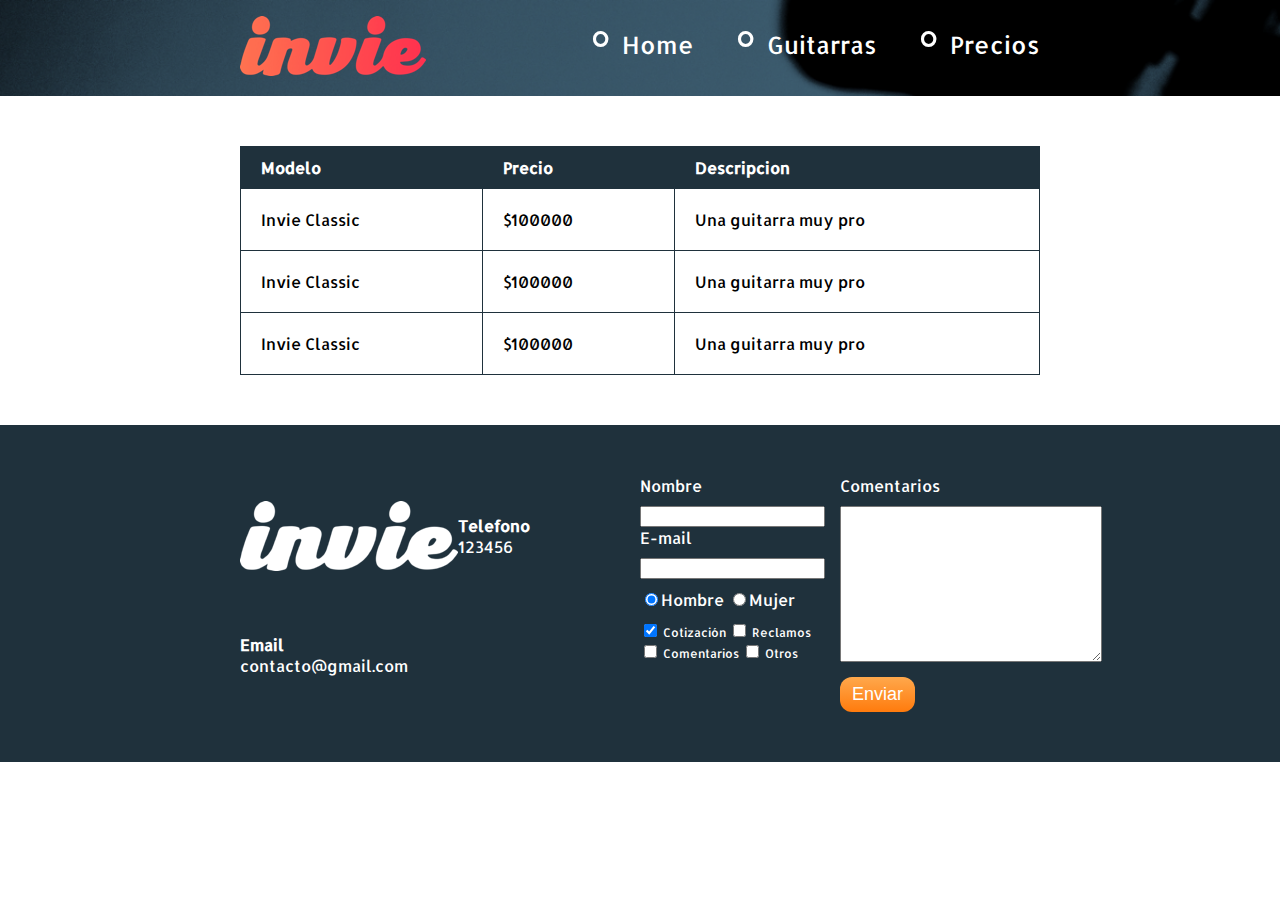
<file: precios/precios.html>
<!DOCTYPE html>
<html lang="en">
<head>
    <meta charset="UTF-8">
    <title>Invie - Precios de Tus mejores guitarras inviesibles !!!</title>
    <link rel="stylesheet" href="../css/invie.css"><!--Referencia el estilo que esta en un archivo externo-->
    <link href="https://fonts.googleapis.com/css?family=Allerta|Montserrat" rel="stylesheet">
    <!--Agregar el estilo dentro de header->style
    <style>-->
    <!--body{-->
    <!--background: blue;-->
    <!--}-->
    <!--</style>-->
</head>
<body>
<header id="header" class="header background"><!-- header -->
    <div class="contenedor">
        <figure class="logotipo"><!-- logotipo -->
            <img src="../images/invie.png" width="186" height="60" alt="Invie logotipo">
        </figure>
        <nav class="menu"><!--menu-->
            <ul><!--Unordered list-->
                <li>
                    <a href="../index.html">Home</a>
                </li>
                <li>
                    <a href="../index.html#guitarras">Guitarras</a><!--Para invocar un id usamos #-->
                </li>
                <li>
                    <a href="precios.html">Precios</a>
                </li>
            </ul>
        </nav>
    </div>

</header>
<section class="tabla">
    <div class="contenedor">
        <table>
            <thead>
            <tr><!--table row-->
                <th>Modelo</th><!--table head-->
                <th>Precio</th>
                <th>Descripcion</th>
            </tr>
            </thead>
            <tbody>
            <tr>
                <td>Invie Classic</td>
                <td>$100000</td>
                <td>Una guitarra muy pro</td>
            </tr>
            <tr>
                <td>Invie Classic</td>
                <td>$100000</td>
                <td>Una guitarra muy pro</td>
            </tr>
            <tr>
                <td>Invie Classic</td>
                <td>$100000</td>
                <td>Una guitarra muy pro</td>
            </tr>
            </tbody>
        </table>
    </div>
</section>


<footer class="footer">
    <div class="contenedor">
        <div class="contacto">
            <img src="../images/invie-white.png" alt="logotipo blanco"/>
            <a href="tel:+525539485358"><strong>Telefono</strong> <span>123456</span></a>
            <a href="mailto:efloresambrosio@gmail.com"><strong>Email</strong> <span>contacto@gmail.com</span></a>
        </div>
        <form class="formulario">
            <div class="col1">
                <label for="nombre">Nombre</label>
                <input id="nombre" type="text" required name="nombre"/>
                <!-- placeholder="Pon tu nombre" required value=valor por defecto-->
                <label for="email">E-mail</label>
                <input type="email" required id="email" name="email"/>
                <div class="sexo">
                    <label for="hombre">
                        <input id="hombre" checked type="radio" name="sexo" value="hombre">Hombre
                    </label>
                    <label for="mujer">
                        <input id="mujer" type="radio" name="sexo" value="mujer">Mujer
                    </label>
                </div>
                <div class="intereses">
                    <label for="cotizacion">
                        <input type="checkbox" checked id="cotizacion" name="intereses" value="cotizacion"> Cotización
                    </label>
                    <label for="reclamos">
                        <input type="checkbox" id="reclamos" name="intereses" value="reclamos"> Reclamos
                    </label>
                    <label for="comentarios">
                        <input type="checkbox" id="comentarios" name="intereses" value="comentarios"> Comentarios
                    </label>
                    <label for="otros">
                        <input type="checkbox" id="otros" name="intereses" value="otros"> Otros
                    </label>
                </div>
            </div>
            <div class="col2">
                <label for="comentario">Comentarios</label>
                <textarea name="comentario" id="comentario" cols="30" rows="10"></textarea>
                <input class="button" type="submit" value="Enviar"/>
                <!-- El atributo enviar no es necesario  en un tipo submit-->
            </div>


        </form>
    </div>
</footer>
</body>
</html>
</file>
<file: css/invie.css>
/** {
    width: tamaño;
    height: tamaño;
    arriba derecha abajo izquierda
    En orden de las manecillas del reloj
    padding: 10px;
    padding: 10px 15px 20px 10px;
    padding-top: 10px;
    padding-left: 15px;
    padding-bottom: 10px;
    padding-right: 15px;*!
    padding: 10px;
    arriba derecha abajo izquierda
    En orden de las manecillas del reloj
    margin: 10px;
    margin: 10px 15px 20px 10px;
    margin-top: 10px;
    margin-left: 15px;
    margin-bottom: 10px;
    margin-right: 15px;
    margin: 10px;
    border: 2px solid red;
}*/

body {
    font-family: 'Allerta', sans-serif;
    margin: 0;
}

table {
    width: 100%;
}

th {
    background: #1F313C;
    color: white;
    padding: 10px 20px;
    text-align: left;
}

td {
    padding: 20px;
}

table, td, th {
    border: 1px solid #1F313C;
    border-collapse: collapse;
}

input, textarea {
    outline: 0;
}

input:focus, textarea:focus {
    background: lightgray;
}

.contenedor {
    width: 800px;
    margin: auto;
    position: relative;
}


.background {
    background-image: url("./../images/background.png");
    background-size: cover;
}


.button {
    border: none;
    border-radius: 12px;
    color: white;
    padding: 7px 12px;
    cursor: pointer;
    font-size: 18px;
    /* Permalink - use to edit and share this gradient: http://colorzilla.com/gradient-editor/#ffa84c+0,ff7b0d+100;Orange+3D */
    background: #ffa84c; /* Old browsers */
    background: -moz-linear-gradient(top, #ffa84c 0%, #ff7b0d 100%); /* FF3.6-15 */
    background: -webkit-linear-gradient(top, #ffa84c 0%,#ff7b0d 100%); /* Chrome10-25,Safari5.1-6 */
    background: linear-gradient(to bottom, #ffa84c 0%,#ff7b0d 100%); /* W3C, IE10+, FF16+, Chrome26+, Opera12+, Safari7+ */
    filter: progid:DXImageTransform.Microsoft.gradient( startColorstr='#ffa84c', endColorstr='#ff7b0d',GradientType=0 ); /* IE6-9 */
    /*background: #fd324e;*/
    /*background: linear-gradient(to left, #fe344e, #ff7250);*/
    text-decoration: none;
}

.titulo {
    font-family: 'Montserrat', sans-serif;
    font-size: 80px;
    margin-bottom: 0;
    margin-top: 70px;
}

.titulo span {
    text-decoration: underline;
}

.tittle-a {
    font-size: 24px;
    margin-top: 0;
}

.tittle-b {
    font-size: 50px;
    margin-bottom: 20px;
}

.guitarras {
    color: #1F313C;
    margin-bottom: 60px !important;
}

.guitarras h2 {
    font-family: 'Montserrat', sans-serif;
    font-size: 35px;
}

.portada {
    color: #ffffff;
    padding: 20px;
    height: 500px;
}

.portada button {
    margin-bottom: 70px;
}

.menu {
    font-size: 24px;
    display: inline-block;
    position: absolute;
    right: 0;
}

.menu li {
    display: inline-block;
    margin-left: 30px;
}

.menu li:before {
    content: '∘';
    font-size: 50px;
    line-height: 20px;
    color: white;
}

.menu a {
    color: white;
    text-decoration: none;
}

.logotipo {
    display: inline-block;
    margin-left: 0;
}

.header {
    position: relative;
}



.guitarra {
    margin: 10px 10px 40px 10px;
    padding: 10px;
    /*overflow: hidden;*/
    border: 1px solid #1F313C;
    border-radius: 8px;
}

.guitarra ol {
    padding: 0;
}

.guitarra.b {
    height: 190px;
}

.derecha {
    float: right;
    position: relative;
    top: -127px;
}

.izquierda {
    float: left;
    position: relative;
}

.contenedor-guitarra-a {
    padding-left: 20px;
}

.contenedor-guitarra-b {
    margin-left: 370px;
    position: relative;
    bottom: 90px;
}

.footer {
    background: #1F313C;
    padding: 50px 10px;
}

.footer .contenedor {
    display: flex;
    justify-content: space-between;
}

.contacto {
    display: flex;
    width: 300px;
    flex-wrap: wrap;
    align-items: center;
}

.contacto img {
    display: block;
}

.contacto strong {
    display: block;
}

.contacto a {
    color: white;
    text-decoration: none;
    margin: 10px 10px 10px 0;
}

.formulario {
    display: flex;
    width: 400px;
    color: #ffffff;
}

.col1, .col2 {
    display: flex;
    flex-direction: column;
}

.col1 {
    margin-right: 15px;
}

.col2 {
    align-items: flex-start;
}

.col2 .button {
    margin-top: 15px ;
}

.intereses label {
    font-size: 12px;
}

.formulario label, .sexo, .intereses {
    margin-bottom: 10px;
}

.sexo {
    margin-top: 10px;
}

.tabla {
    margin: 50px 0;
}
</file>
<file: icon-fonts/css/icons.css>
@font-face {
    font-family: 'icomoon';
    src:    url('../fonts/icomoon.eot?ft68yo');
    src:    url('../fonts/icomoon.eot?ft68yo#iefix') format('embedded-opentype'),
        url('../fonts/icomoon.ttf?ft68yo') format('truetype'),
        url('../fonts/icomoon.woff?ft68yo') format('woff'),
        url('../fonts/icomoon.svg?ft68yo#icomoon') format('svg');
    font-weight: normal;
    font-style: normal;
}

[class^="icon-"], [class*=" icon-"] {
    /* use !important to prevent issues with browser extensions that change fonts */
    font-family: 'icomoon' !important;
    speak: none;
    font-style: normal;
    font-weight: normal;
    font-variant: normal;
    text-transform: none;
    line-height: 1;

    /* Better Font Rendering =========== */
    -webkit-font-smoothing: antialiased;
    -moz-osx-font-smoothing: grayscale;
}

.icon-home:before {
    content: "\e900";
}
.icon-image:before {
    content: "\e901";
}
.icon-music:before {
    content: "\e902";
}
</file>
<file: transiciones-transformaciones/css/transitions.css>
/*background-color
background-position
background-size
border-color
border-width
color
border-radius
font-size
font-weight
height width
left right bottom top
padding
opacity
*/
body {
  background: skyblue;
}
.contenedor {
  margin: 0 auto;
  width: 600px;
  font-family: sans-serif;
}

.transicion {
  transition: .3s;
  /*transition: .3s opacity ease;*/
/*  transition-duration: .3s;
  transition-property: opacity;
  transition-timing-function: ease;*/
}

.caja {
  width: 200px;
  height: 200px;
  border: 1px solid red;
}

.opacity {
  opacity: 0;
}

.opacity:hover {
  opacity: 1;
}

.fuente:hover {
  font-size: 20px;
  font-weight: 600;
}

.colores:hover {
  color: red;
  background: yellow;
}

.rotacion:hover {
  transform: rotate(360deg);
}

.escala:hover {
  transform: scale(2);
}

.sesgado:hover {
  transform: skew(45deg);
}
body {
  perspective: 1000px;
}
.traslacion:hover {
  transform: translateZ(50px);
}

.mixtas:hover {
  transform: rotate(45deg) scale(2) skew(45deg) translateX(50px);
}
</file>
